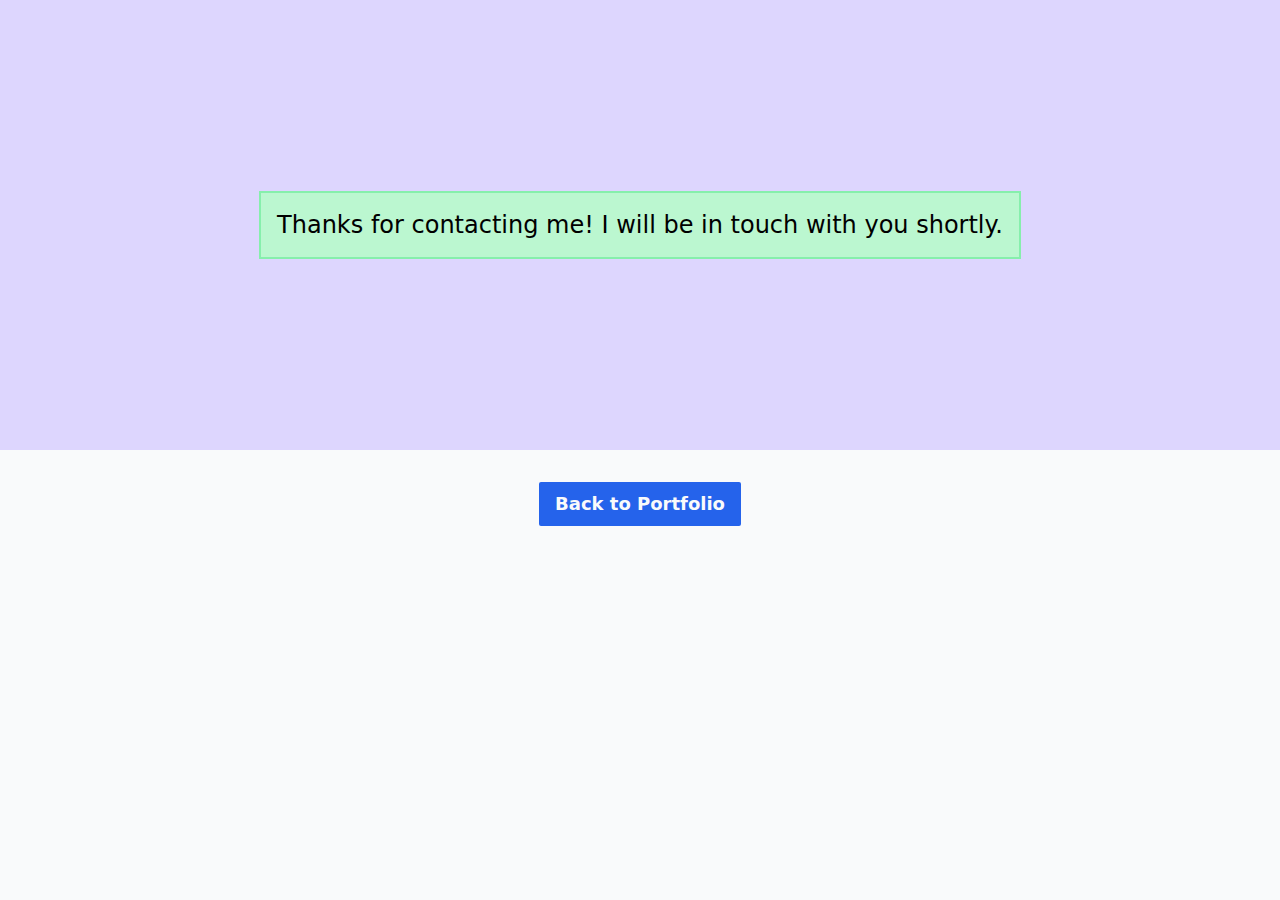
<file: page/thanks.html>
<!DOCTYPE html>
<html lang="en">
<head>
    <meta charset="UTF-8">
    <meta name="viewport" content="width=device-width, initial-scale=1.0">
    <title>Thanks | Parmvir Singh</title>
    <link href="../css/style.css" rel="stylesheet">
</head>
<body>
    <div class="grid grid-rows-2 h-screen">  
        <div class="bg-violet-200 items-center flex justify-center">
            <p class="border-2 p-4 border-green-300 bg-green-200 text-2xl">Thanks for contacting me! I will be in touch with you shortly.</p>
        </div>
        
        <div class="bg-gray-50 justify-center items-start flex">
            <a class="text-lg mt-8 bg-blue-600 text-gray-50 hover:bg-gray-900 hover:text-blue-600 font-semibold px-4 py-2 rounded-sm" href="https://parmvirsingh.github.io/Portfolio/">Back to Portfolio</a>
        </div>
    </div>
</body>
</html>
</file>
<file: css/style.css>
/*
! tailwindcss v3.3.2 | MIT License | https://tailwindcss.com
*/

/*
1. Prevent padding and border from affecting element width. (https://github.com/mozdevs/cssremedy/issues/4)
2. Allow adding a border to an element by just adding a border-width. (https://github.com/tailwindcss/tailwindcss/pull/116)
*/

*,
::before,
::after {
  box-sizing: border-box;
  /* 1 */
  border-width: 0;
  /* 2 */
  border-style: solid;
  /* 2 */
  border-color: #e5e7eb;
  /* 2 */
}

::before,
::after {
  --tw-content: '';
}

/*
1. Use a consistent sensible line-height in all browsers.
2. Prevent adjustments of font size after orientation changes in iOS.
3. Use a more readable tab size.
4. Use the user's configured `sans` font-family by default.
5. Use the user's configured `sans` font-feature-settings by default.
6. Use the user's configured `sans` font-variation-settings by default.
*/

html {
  line-height: 1.5;
  /* 1 */
  -webkit-text-size-adjust: 100%;
  /* 2 */
  -moz-tab-size: 4;
  /* 3 */
  -o-tab-size: 4;
     tab-size: 4;
  /* 3 */
  font-family: ui-sans-serif, system-ui, -apple-system, BlinkMacSystemFont, "Segoe UI", Roboto, "Helvetica Neue", Arial, "Noto Sans", sans-serif, "Apple Color Emoji", "Segoe UI Emoji", "Segoe UI Symbol", "Noto Color Emoji";
  /* 4 */
  font-feature-settings: normal;
  /* 5 */
  font-variation-settings: normal;
  /* 6 */
}

/*
1. Remove the margin in all browsers.
2. Inherit line-height from `html` so users can set them as a class directly on the `html` element.
*/

body {
  margin: 0;
  /* 1 */
  line-height: inherit;
  /* 2 */
}

/*
1. Add the correct height in Firefox.
2. Correct the inheritance of border color in Firefox. (https://bugzilla.mozilla.org/show_bug.cgi?id=190655)
3. Ensure horizontal rules are visible by default.
*/

hr {
  height: 0;
  /* 1 */
  color: inherit;
  /* 2 */
  border-top-width: 1px;
  /* 3 */
}

/*
Add the correct text decoration in Chrome, Edge, and Safari.
*/

abbr:where([title]) {
  -webkit-text-decoration: underline dotted;
          text-decoration: underline dotted;
}

/*
Remove the default font size and weight for headings.
*/

h1,
h2,
h3,
h4,
h5,
h6 {
  font-size: inherit;
  font-weight: inherit;
}

/*
Reset links to optimize for opt-in styling instead of opt-out.
*/

a {
  color: inherit;
  text-decoration: inherit;
}

/*
Add the correct font weight in Edge and Safari.
*/

b,
strong {
  font-weight: bolder;
}

/*
1. Use the user's configured `mono` font family by default.
2. Correct the odd `em` font sizing in all browsers.
*/

code,
kbd,
samp,
pre {
  font-family: ui-monospace, SFMono-Regular, Menlo, Monaco, Consolas, "Liberation Mono", "Courier New", monospace;
  /* 1 */
  font-size: 1em;
  /* 2 */
}

/*
Add the correct font size in all browsers.
*/

small {
  font-size: 80%;
}

/*
Prevent `sub` and `sup` elements from affecting the line height in all browsers.
*/

sub,
sup {
  font-size: 75%;
  line-height: 0;
  position: relative;
  vertical-align: baseline;
}

sub {
  bottom: -0.25em;
}

sup {
  top: -0.5em;
}

/*
1. Remove text indentation from table contents in Chrome and Safari. (https://bugs.chromium.org/p/chromium/issues/detail?id=999088, https://bugs.webkit.org/show_bug.cgi?id=201297)
2. Correct table border color inheritance in all Chrome and Safari. (https://bugs.chromium.org/p/chromium/issues/detail?id=935729, https://bugs.webkit.org/show_bug.cgi?id=195016)
3. Remove gaps between table borders by default.
*/

table {
  text-indent: 0;
  /* 1 */
  border-color: inherit;
  /* 2 */
  border-collapse: collapse;
  /* 3 */
}

/*
1. Change the font styles in all browsers.
2. Remove the margin in Firefox and Safari.
3. Remove default padding in all browsers.
*/

button,
input,
optgroup,
select,
textarea {
  font-family: inherit;
  /* 1 */
  font-size: 100%;
  /* 1 */
  font-weight: inherit;
  /* 1 */
  line-height: inherit;
  /* 1 */
  color: inherit;
  /* 1 */
  margin: 0;
  /* 2 */
  padding: 0;
  /* 3 */
}

/*
Remove the inheritance of text transform in Edge and Firefox.
*/

button,
select {
  text-transform: none;
}

/*
1. Correct the inability to style clickable types in iOS and Safari.
2. Remove default button styles.
*/

button,
[type='button'],
[type='reset'],
[type='submit'] {
  -webkit-appearance: button;
  /* 1 */
  background-color: transparent;
  /* 2 */
  background-image: none;
  /* 2 */
}

/*
Use the modern Firefox focus style for all focusable elements.
*/

:-moz-focusring {
  outline: auto;
}

/*
Remove the additional `:invalid` styles in Firefox. (https://github.com/mozilla/gecko-dev/blob/2f9eacd9d3d995c937b4251a5557d95d494c9be1/layout/style/res/forms.css#L728-L737)
*/

:-moz-ui-invalid {
  box-shadow: none;
}

/*
Add the correct vertical alignment in Chrome and Firefox.
*/

progress {
  vertical-align: baseline;
}

/*
Correct the cursor style of increment and decrement buttons in Safari.
*/

::-webkit-inner-spin-button,
::-webkit-outer-spin-button {
  height: auto;
}

/*
1. Correct the odd appearance in Chrome and Safari.
2. Correct the outline style in Safari.
*/

[type='search'] {
  -webkit-appearance: textfield;
  /* 1 */
  outline-offset: -2px;
  /* 2 */
}

/*
Remove the inner padding in Chrome and Safari on macOS.
*/

::-webkit-search-decoration {
  -webkit-appearance: none;
}

/*
1. Correct the inability to style clickable types in iOS and Safari.
2. Change font properties to `inherit` in Safari.
*/

::-webkit-file-upload-button {
  -webkit-appearance: button;
  /* 1 */
  font: inherit;
  /* 2 */
}

/*
Add the correct display in Chrome and Safari.
*/

summary {
  display: list-item;
}

/*
Removes the default spacing and border for appropriate elements.
*/

blockquote,
dl,
dd,
h1,
h2,
h3,
h4,
h5,
h6,
hr,
figure,
p,
pre {
  margin: 0;
}

fieldset {
  margin: 0;
  padding: 0;
}

legend {
  padding: 0;
}

ol,
ul,
menu {
  list-style: none;
  margin: 0;
  padding: 0;
}

/*
Prevent resizing textareas horizontally by default.
*/

textarea {
  resize: vertical;
}

/*
1. Reset the default placeholder opacity in Firefox. (https://github.com/tailwindlabs/tailwindcss/issues/3300)
2. Set the default placeholder color to the user's configured gray 400 color.
*/

input::-moz-placeholder, textarea::-moz-placeholder {
  opacity: 1;
  /* 1 */
  color: #9ca3af;
  /* 2 */
}

input::placeholder,
textarea::placeholder {
  opacity: 1;
  /* 1 */
  color: #9ca3af;
  /* 2 */
}

/*
Set the default cursor for buttons.
*/

button,
[role="button"] {
  cursor: pointer;
}

/*
Make sure disabled buttons don't get the pointer cursor.
*/

:disabled {
  cursor: default;
}

/*
1. Make replaced elements `display: block` by default. (https://github.com/mozdevs/cssremedy/issues/14)
2. Add `vertical-align: middle` to align replaced elements more sensibly by default. (https://github.com/jensimmons/cssremedy/issues/14#issuecomment-634934210)
   This can trigger a poorly considered lint error in some tools but is included by design.
*/

img,
svg,
video,
canvas,
audio,
iframe,
embed,
object {
  display: block;
  /* 1 */
  vertical-align: middle;
  /* 2 */
}

/*
Constrain images and videos to the parent width and preserve their intrinsic aspect ratio. (https://github.com/mozdevs/cssremedy/issues/14)
*/

img,
video {
  max-width: 100%;
  height: auto;
}

/* Make elements with the HTML hidden attribute stay hidden by default */

[hidden] {
  display: none;
}

*, ::before, ::after {
  --tw-border-spacing-x: 0;
  --tw-border-spacing-y: 0;
  --tw-translate-x: 0;
  --tw-translate-y: 0;
  --tw-rotate: 0;
  --tw-skew-x: 0;
  --tw-skew-y: 0;
  --tw-scale-x: 1;
  --tw-scale-y: 1;
  --tw-pan-x:  ;
  --tw-pan-y:  ;
  --tw-pinch-zoom:  ;
  --tw-scroll-snap-strictness: proximity;
  --tw-gradient-from-position:  ;
  --tw-gradient-via-position:  ;
  --tw-gradient-to-position:  ;
  --tw-ordinal:  ;
  --tw-slashed-zero:  ;
  --tw-numeric-figure:  ;
  --tw-numeric-spacing:  ;
  --tw-numeric-fraction:  ;
  --tw-ring-inset:  ;
  --tw-ring-offset-width: 0px;
  --tw-ring-offset-color: #fff;
  --tw-ring-color: rgb(59 130 246 / 0.5);
  --tw-ring-offset-shadow: 0 0 #0000;
  --tw-ring-shadow: 0 0 #0000;
  --tw-shadow: 0 0 #0000;
  --tw-shadow-colored: 0 0 #0000;
  --tw-blur:  ;
  --tw-brightness:  ;
  --tw-contrast:  ;
  --tw-grayscale:  ;
  --tw-hue-rotate:  ;
  --tw-invert:  ;
  --tw-saturate:  ;
  --tw-sepia:  ;
  --tw-drop-shadow:  ;
  --tw-backdrop-blur:  ;
  --tw-backdrop-brightness:  ;
  --tw-backdrop-contrast:  ;
  --tw-backdrop-grayscale:  ;
  --tw-backdrop-hue-rotate:  ;
  --tw-backdrop-invert:  ;
  --tw-backdrop-opacity:  ;
  --tw-backdrop-saturate:  ;
  --tw-backdrop-sepia:  ;
}

::backdrop {
  --tw-border-spacing-x: 0;
  --tw-border-spacing-y: 0;
  --tw-translate-x: 0;
  --tw-translate-y: 0;
  --tw-rotate: 0;
  --tw-skew-x: 0;
  --tw-skew-y: 0;
  --tw-scale-x: 1;
  --tw-scale-y: 1;
  --tw-pan-x:  ;
  --tw-pan-y:  ;
  --tw-pinch-zoom:  ;
  --tw-scroll-snap-strictness: proximity;
  --tw-gradient-from-position:  ;
  --tw-gradient-via-position:  ;
  --tw-gradient-to-position:  ;
  --tw-ordinal:  ;
  --tw-slashed-zero:  ;
  --tw-numeric-figure:  ;
  --tw-numeric-spacing:  ;
  --tw-numeric-fraction:  ;
  --tw-ring-inset:  ;
  --tw-ring-offset-width: 0px;
  --tw-ring-offset-color: #fff;
  --tw-ring-color: rgb(59 130 246 / 0.5);
  --tw-ring-offset-shadow: 0 0 #0000;
  --tw-ring-shadow: 0 0 #0000;
  --tw-shadow: 0 0 #0000;
  --tw-shadow-colored: 0 0 #0000;
  --tw-blur:  ;
  --tw-brightness:  ;
  --tw-contrast:  ;
  --tw-grayscale:  ;
  --tw-hue-rotate:  ;
  --tw-invert:  ;
  --tw-saturate:  ;
  --tw-sepia:  ;
  --tw-drop-shadow:  ;
  --tw-backdrop-blur:  ;
  --tw-backdrop-brightness:  ;
  --tw-backdrop-contrast:  ;
  --tw-backdrop-grayscale:  ;
  --tw-backdrop-hue-rotate:  ;
  --tw-backdrop-invert:  ;
  --tw-backdrop-opacity:  ;
  --tw-backdrop-saturate:  ;
  --tw-backdrop-sepia:  ;
}

.mx-5 {
  margin-left: 1.25rem;
  margin-right: 1.25rem;
}

.my-3 {
  margin-top: 0.75rem;
  margin-bottom: 0.75rem;
}

.my-32 {
  margin-top: 8rem;
  margin-bottom: 8rem;
}

.my-8 {
  margin-top: 2rem;
  margin-bottom: 2rem;
}

.mb-16 {
  margin-bottom: 4rem;
}

.mb-3 {
  margin-bottom: 0.75rem;
}

.mb-4 {
  margin-bottom: 1rem;
}

.mb-5 {
  margin-bottom: 1.25rem;
}

.ml-16 {
  margin-left: 4rem;
}

.ml-5 {
  margin-left: 1.25rem;
}

.ml-60 {
  margin-left: 15rem;
}

.mr-5 {
  margin-right: 1.25rem;
}

.mt-1 {
  margin-top: 0.25rem;
}

.mt-2 {
  margin-top: 0.5rem;
}

.mt-4 {
  margin-top: 1rem;
}

.mt-8 {
  margin-top: 2rem;
}

.block {
  display: block;
}

.flex {
  display: flex;
}

.grid {
  display: grid;
}

.hidden {
  display: none;
}

.h-10 {
  height: 2.5rem;
}

.h-48 {
  height: 12rem;
}

.h-6 {
  height: 1.5rem;
}

.h-8 {
  height: 2rem;
}

.h-full {
  height: 100%;
}

.h-screen {
  height: 100vh;
}

.h-80 {
  height: 20rem;
}

.h-40 {
  height: 10rem;
}

.max-h-20 {
  max-height: 5rem;
}

.w-1\/5 {
  width: 20%;
}

.w-10 {
  width: 2.5rem;
}

.w-10\/12 {
  width: 83.333333%;
}

.w-2\/12 {
  width: 16.666667%;
}

.w-6 {
  width: 1.5rem;
}

.w-72 {
  width: 18rem;
}

.w-8 {
  width: 2rem;
}

.w-full {
  width: 100%;
}

.w-80 {
  width: 20rem;
}

.transform {
  transform: translate(var(--tw-translate-x), var(--tw-translate-y)) rotate(var(--tw-rotate)) skewX(var(--tw-skew-x)) skewY(var(--tw-skew-y)) scaleX(var(--tw-scale-x)) scaleY(var(--tw-scale-y));
}

.cursor-pointer {
  cursor: pointer;
}

.grid-rows-2 {
  grid-template-rows: repeat(2, minmax(0, 1fr));
}

.flex-col {
  flex-direction: column;
}

.items-start {
  align-items: flex-start;
}

.items-center {
  align-items: center;
}

.justify-center {
  justify-content: center;
}

.justify-between {
  justify-content: space-between;
}

.gap-10 {
  gap: 2.5rem;
}

.gap-20 {
  gap: 5rem;
}

.gap-5 {
  gap: 1.25rem;
}

.space-x-12 > :not([hidden]) ~ :not([hidden]) {
  --tw-space-x-reverse: 0;
  margin-right: calc(3rem * var(--tw-space-x-reverse));
  margin-left: calc(3rem * calc(1 - var(--tw-space-x-reverse)));
}

.space-x-2 > :not([hidden]) ~ :not([hidden]) {
  --tw-space-x-reverse: 0;
  margin-right: calc(0.5rem * var(--tw-space-x-reverse));
  margin-left: calc(0.5rem * calc(1 - var(--tw-space-x-reverse)));
}

.space-y-10 > :not([hidden]) ~ :not([hidden]) {
  --tw-space-y-reverse: 0;
  margin-top: calc(2.5rem * calc(1 - var(--tw-space-y-reverse)));
  margin-bottom: calc(2.5rem * var(--tw-space-y-reverse));
}

.space-y-2 > :not([hidden]) ~ :not([hidden]) {
  --tw-space-y-reverse: 0;
  margin-top: calc(0.5rem * calc(1 - var(--tw-space-y-reverse)));
  margin-bottom: calc(0.5rem * var(--tw-space-y-reverse));
}

.overflow-hidden {
  overflow: hidden;
}

.scroll-smooth {
  scroll-behavior: smooth;
}

.rounded-2xl {
  border-radius: 1rem;
}

.rounded-full {
  border-radius: 9999px;
}

.rounded-lg {
  border-radius: 0.5rem;
}

.rounded-md {
  border-radius: 0.375rem;
}

.rounded-sm {
  border-radius: 0.125rem;
}

.border-2 {
  border-width: 2px;
}

.border-green-300 {
  --tw-border-opacity: 1;
  border-color: rgb(134 239 172 / var(--tw-border-opacity));
}

.border-white {
  --tw-border-opacity: 1;
  border-color: rgb(255 255 255 / var(--tw-border-opacity));
}

.bg-blue-600 {
  --tw-bg-opacity: 1;
  background-color: rgb(37 99 235 / var(--tw-bg-opacity));
}

.bg-gray-50 {
  --tw-bg-opacity: 1;
  background-color: rgb(249 250 251 / var(--tw-bg-opacity));
}

.bg-green-200 {
  --tw-bg-opacity: 1;
  background-color: rgb(187 247 208 / var(--tw-bg-opacity));
}

.bg-slate-900 {
  --tw-bg-opacity: 1;
  background-color: rgb(15 23 42 / var(--tw-bg-opacity));
}

.bg-violet-200 {
  --tw-bg-opacity: 1;
  background-color: rgb(221 214 254 / var(--tw-bg-opacity));
}

.object-cover {
  -o-object-fit: cover;
     object-fit: cover;
}

.p-2 {
  padding: 0.5rem;
}

.p-3 {
  padding: 0.75rem;
}

.p-4 {
  padding: 1rem;
}

.p-5 {
  padding: 1.25rem;
}

.px-10 {
  padding-left: 2.5rem;
  padding-right: 2.5rem;
}

.px-2 {
  padding-left: 0.5rem;
  padding-right: 0.5rem;
}

.px-4 {
  padding-left: 1rem;
  padding-right: 1rem;
}

.px-40 {
  padding-left: 10rem;
  padding-right: 10rem;
}

.px-8 {
  padding-left: 2rem;
  padding-right: 2rem;
}

.py-0 {
  padding-top: 0px;
  padding-bottom: 0px;
}

.py-0\.5 {
  padding-top: 0.125rem;
  padding-bottom: 0.125rem;
}

.py-1 {
  padding-top: 0.25rem;
  padding-bottom: 0.25rem;
}

.py-2 {
  padding-top: 0.5rem;
  padding-bottom: 0.5rem;
}

.py-4 {
  padding-top: 1rem;
  padding-bottom: 1rem;
}

.py-60 {
  padding-top: 15rem;
  padding-bottom: 15rem;
}

.pb-6 {
  padding-bottom: 1.5rem;
}

.text-right {
  text-align: right;
}

.text-2xl {
  font-size: 1.5rem;
  line-height: 2rem;
}

.text-3xl {
  font-size: 1.875rem;
  line-height: 2.25rem;
}

.text-5xl {
  font-size: 3rem;
  line-height: 1;
}

.text-lg {
  font-size: 1.125rem;
  line-height: 1.75rem;
}

.text-sm {
  font-size: 0.875rem;
  line-height: 1.25rem;
}

.font-bold {
  font-weight: 700;
}

.font-medium {
  font-weight: 500;
}

.font-semibold {
  font-weight: 600;
}

.text-blue-600 {
  --tw-text-opacity: 1;
  color: rgb(37 99 235 / var(--tw-text-opacity));
}

.text-gray-50 {
  --tw-text-opacity: 1;
  color: rgb(249 250 251 / var(--tw-text-opacity));
}

.text-gray-500 {
  --tw-text-opacity: 1;
  color: rgb(107 114 128 / var(--tw-text-opacity));
}

.text-gray-600 {
  --tw-text-opacity: 1;
  color: rgb(75 85 99 / var(--tw-text-opacity));
}

.text-gray-700 {
  --tw-text-opacity: 1;
  color: rgb(55 65 81 / var(--tw-text-opacity));
}

.text-gray-900 {
  --tw-text-opacity: 1;
  color: rgb(17 24 39 / var(--tw-text-opacity));
}

.text-slate-50 {
  --tw-text-opacity: 1;
  color: rgb(248 250 252 / var(--tw-text-opacity));
}

.underline {
  text-decoration-line: underline;
}

.shadow-lg {
  --tw-shadow: 0 10px 15px -3px rgb(0 0 0 / 0.1), 0 4px 6px -4px rgb(0 0 0 / 0.1);
  --tw-shadow-colored: 0 10px 15px -3px var(--tw-shadow-color), 0 4px 6px -4px var(--tw-shadow-color);
  box-shadow: var(--tw-ring-offset-shadow, 0 0 #0000), var(--tw-ring-shadow, 0 0 #0000), var(--tw-shadow);
}

.ring-1 {
  --tw-ring-offset-shadow: var(--tw-ring-inset) 0 0 0 var(--tw-ring-offset-width) var(--tw-ring-offset-color);
  --tw-ring-shadow: var(--tw-ring-inset) 0 0 0 calc(1px + var(--tw-ring-offset-width)) var(--tw-ring-color);
  box-shadow: var(--tw-ring-offset-shadow), var(--tw-ring-shadow), var(--tw-shadow, 0 0 #0000);
}

.hover\:scale-110:hover {
  --tw-scale-x: 1.1;
  --tw-scale-y: 1.1;
  transform: translate(var(--tw-translate-x), var(--tw-translate-y)) rotate(var(--tw-rotate)) skewX(var(--tw-skew-x)) skewY(var(--tw-skew-y)) scaleX(var(--tw-scale-x)) scaleY(var(--tw-scale-y));
}

.hover\:bg-gray-900:hover {
  --tw-bg-opacity: 1;
  background-color: rgb(17 24 39 / var(--tw-bg-opacity));
}

.hover\:bg-slate-900:hover {
  --tw-bg-opacity: 1;
  background-color: rgb(15 23 42 / var(--tw-bg-opacity));
}

.hover\:text-blue-600:hover {
  --tw-text-opacity: 1;
  color: rgb(37 99 235 / var(--tw-text-opacity));
}

.hover\:underline:hover {
  text-decoration-line: underline;
}

.focus\:ring:focus {
  --tw-ring-offset-shadow: var(--tw-ring-inset) 0 0 0 var(--tw-ring-offset-width) var(--tw-ring-offset-color);
  --tw-ring-shadow: var(--tw-ring-inset) 0 0 0 calc(3px + var(--tw-ring-offset-width)) var(--tw-ring-color);
  box-shadow: var(--tw-ring-offset-shadow), var(--tw-ring-shadow), var(--tw-shadow, 0 0 #0000);
}

:is(.dark .dark\:block) {
  display: block;
}

:is(.dark .dark\:hidden) {
  display: none;
}

:is(.dark .dark\:border-gray-700) {
  --tw-border-opacity: 1;
  border-color: rgb(55 65 81 / var(--tw-border-opacity));
}

:is(.dark .dark\:bg-blue-600) {
  --tw-bg-opacity: 1;
  background-color: rgb(37 99 235 / var(--tw-bg-opacity));
}

:is(.dark .dark\:bg-gray-50) {
  --tw-bg-opacity: 1;
  background-color: rgb(249 250 251 / var(--tw-bg-opacity));
}

:is(.dark .dark\:bg-gray-800) {
  --tw-bg-opacity: 1;
  background-color: rgb(31 41 55 / var(--tw-bg-opacity));
}

:is(.dark .dark\:bg-gray-900) {
  --tw-bg-opacity: 1;
  background-color: rgb(17 24 39 / var(--tw-bg-opacity));
}

:is(.dark .dark\:text-gray-100) {
  --tw-text-opacity: 1;
  color: rgb(243 244 246 / var(--tw-text-opacity));
}

:is(.dark .dark\:text-gray-200) {
  --tw-text-opacity: 1;
  color: rgb(229 231 235 / var(--tw-text-opacity));
}

:is(.dark .dark\:text-gray-300) {
  --tw-text-opacity: 1;
  color: rgb(209 213 219 / var(--tw-text-opacity));
}

:is(.dark .dark\:text-gray-50) {
  --tw-text-opacity: 1;
  color: rgb(249 250 251 / var(--tw-text-opacity));
}

:is(.dark .dark\:text-gray-900) {
  --tw-text-opacity: 1;
  color: rgb(17 24 39 / var(--tw-text-opacity));
}

:is(.dark .dark\:ring-0) {
  --tw-ring-offset-shadow: var(--tw-ring-inset) 0 0 0 var(--tw-ring-offset-width) var(--tw-ring-offset-color);
  --tw-ring-shadow: var(--tw-ring-inset) 0 0 0 calc(0px + var(--tw-ring-offset-width)) var(--tw-ring-color);
  box-shadow: var(--tw-ring-offset-shadow), var(--tw-ring-shadow), var(--tw-shadow, 0 0 #0000);
}

:is(.dark .dark\:hover\:bg-gray-50:hover) {
  --tw-bg-opacity: 1;
  background-color: rgb(249 250 251 / var(--tw-bg-opacity));
}
</file>
